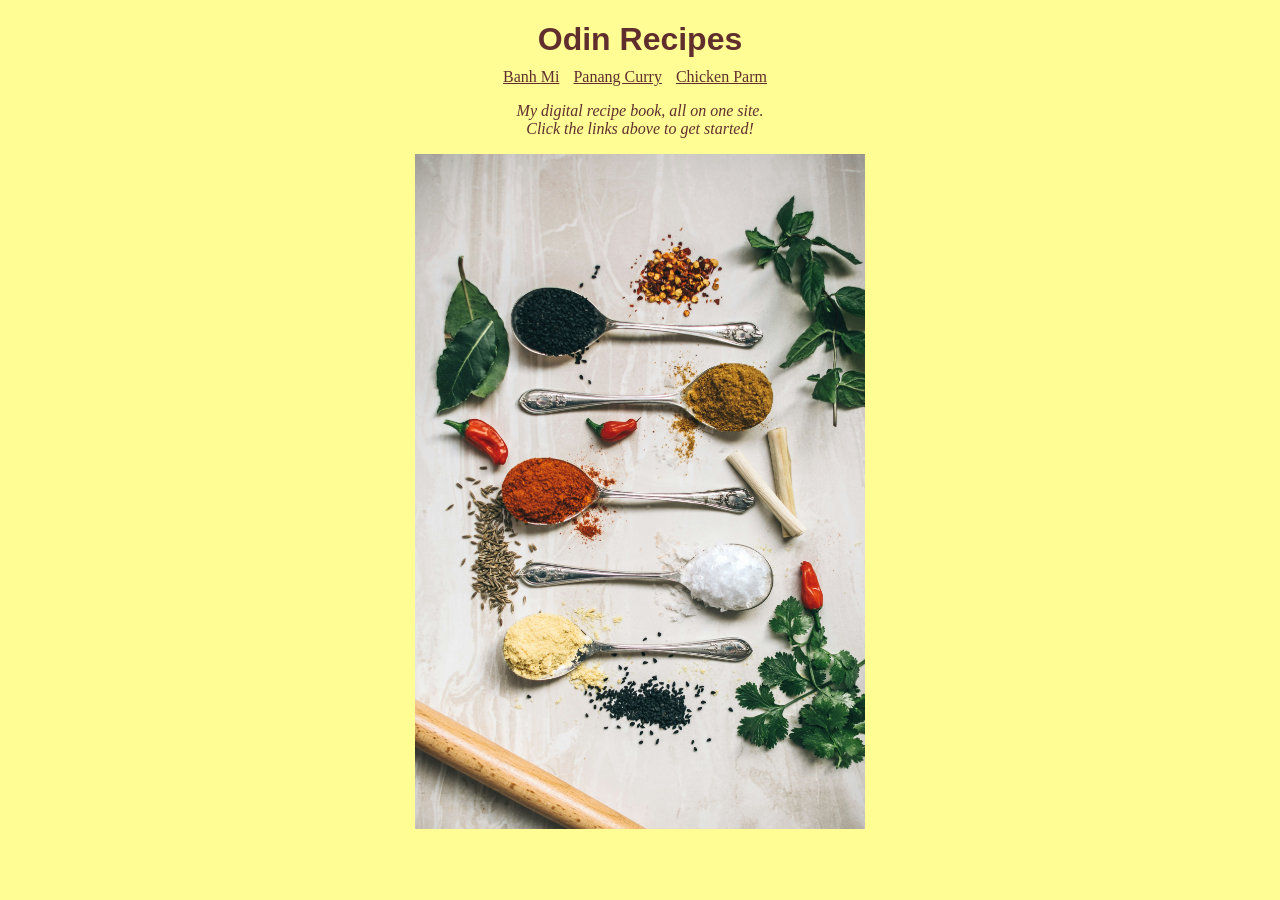
<file: index.html>
<!DOCTYPE html>
<html lang="en">
<head>
    <meta charset="UTF-8">
    <meta name="viewport" content="width=device-width, initial-scale=1.0">
    <title>Home</title>
    <link rel="stylesheet" href="./styles.css">
</head>
<body class="page">
    <h1 class="title">Odin Recipes</h1>
    <div class="links">
        <a href="./recipes/banhmi.html">Banh Mi</a>
        <a href="./recipes/panang.html">Panang Curry</a>
        <a href="./recipes/parm.html">Chicken Parm</a>
    </div>
    <div class="blurb">
        <p><em>My digital recipe book, all on one site.</em><br>
        <em>Click the links above to get started!</em></p>
    </div>
    <div class="imgbox">
        <img class="center-fit" src="images/homepage.jpg" alt="book">
    </div>
</body>
</html>
</file>
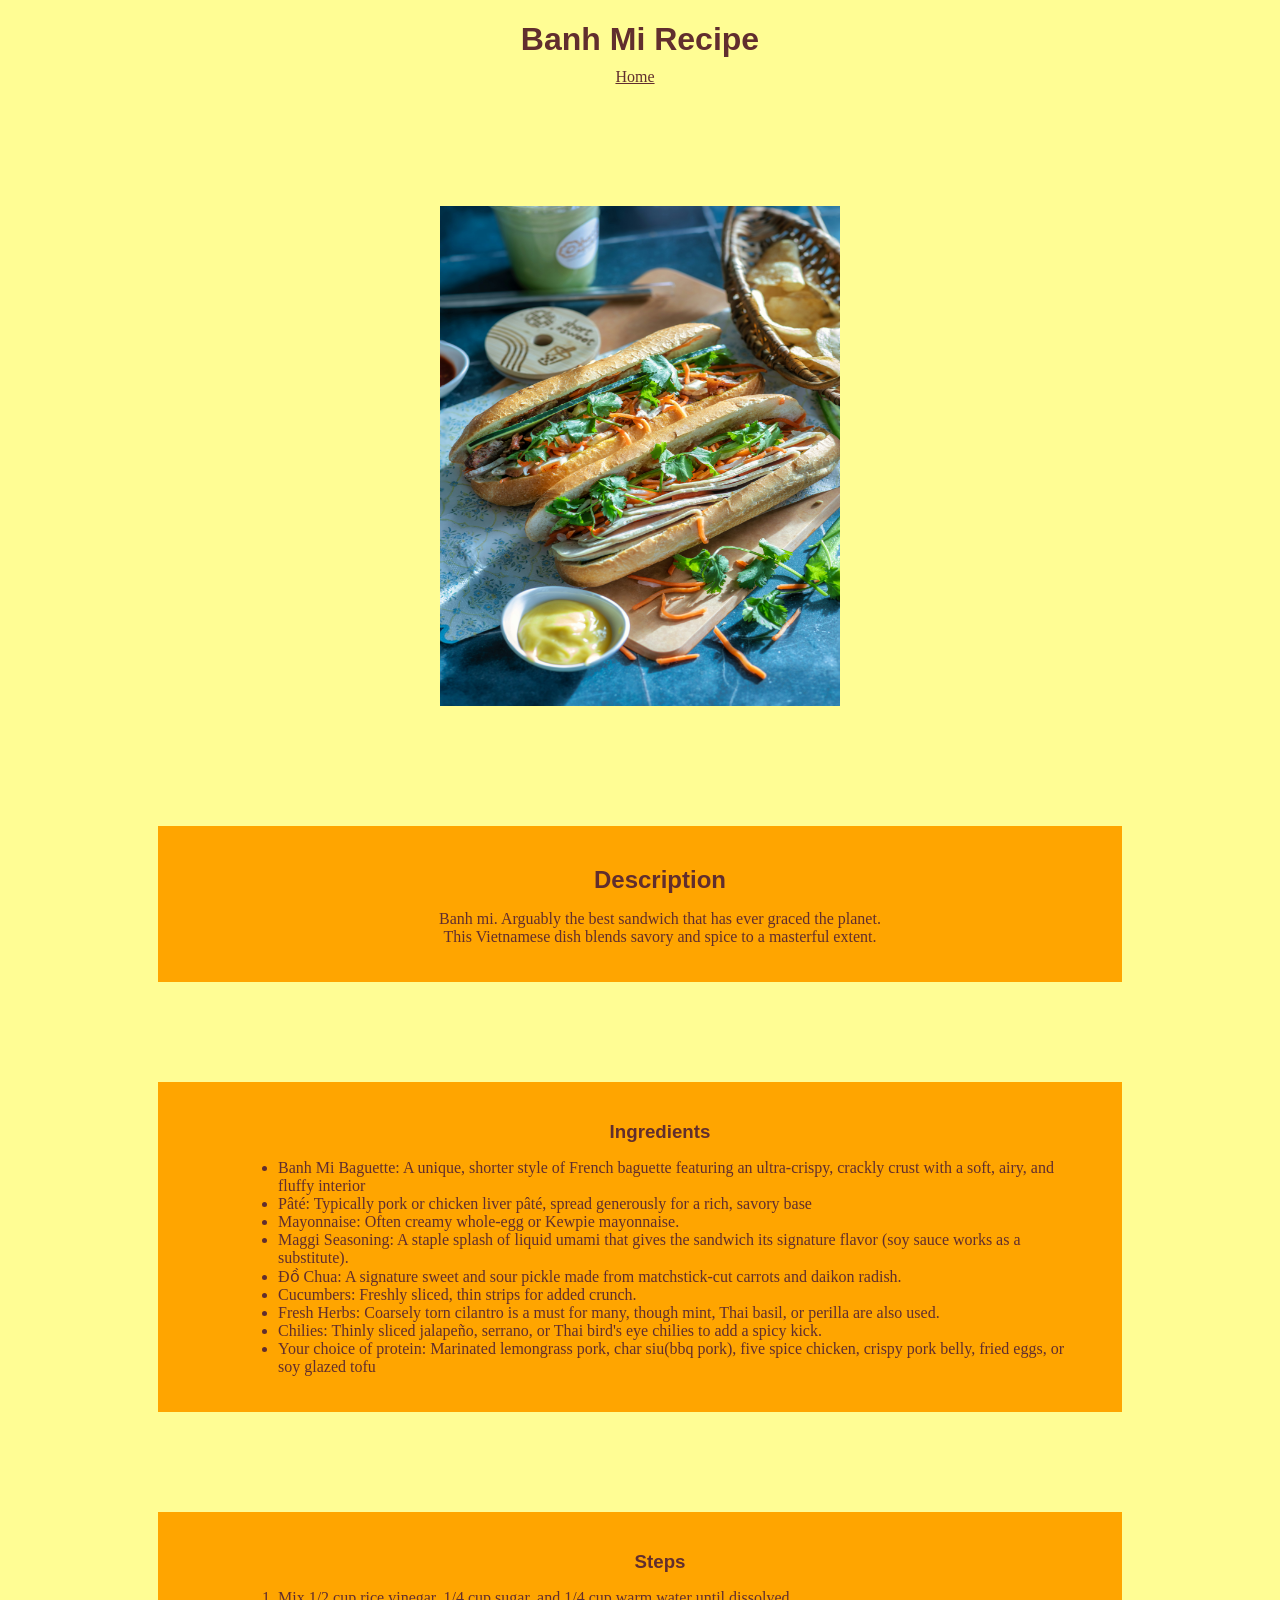
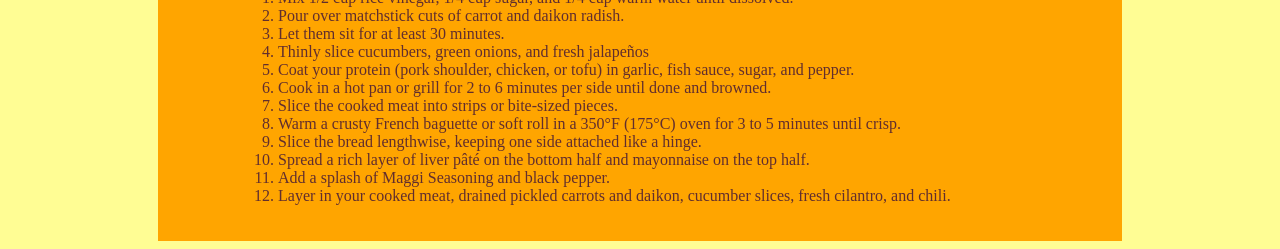
<file: recipes/banhmi.html>
<!DOCTYPE html>
<html lang="en">
<head>
    <meta charset="UTF-8">
    <meta name="viewport" content="width=device-width, initial-scale=1.0">
    <title>Banh mi</title>
    <link rel="stylesheet" href="../styles.css">
</head>
<body class="page">
    <h1 class="title">Banh Mi Recipe</h1>
    <div class="links">
        <a href="../index.html">Home</a>
    </div>
    <div class="imgbox">
        <img class="center-fit-foodpage" src="../images/banhmi.jpg" alt="Banh-mi sandwich" width="400" height="500">
    </div>
    <div class="ingredients-container">
        <h2 id="ingredient-card">Description</h2>
        <div class="blurb">
            <p>Banh mi. Arguably the best sandwich that has ever graced the planet.<br>
                This Vietnamese dish blends savory and spice to a masterful extent. 
            </p>
        </div>
    </div>
    <div class="ingredients-container">
        <h3 id="ingredient-card">Ingredients</h3>
        <ul>
            <li>Banh Mi Baguette: A unique, shorter style of French baguette featuring an ultra-crispy, crackly crust with a soft, airy, and fluffy interior</li>
            <li>Pâté: Typically pork or chicken liver pâté, spread generously for a rich, savory base</li>
            <li>Mayonnaise: Often creamy whole-egg or Kewpie mayonnaise.</li>
            <li>Maggi Seasoning: A staple splash of liquid umami that gives the sandwich its signature flavor (soy sauce works as a substitute).</li>
            <li>Đồ Chua: A signature sweet and sour pickle made from matchstick-cut carrots and daikon radish.</li>
            <li>Cucumbers: Freshly sliced, thin strips for added crunch.</li>
            <li>Fresh Herbs: Coarsely torn cilantro is a must for many, though mint, Thai basil, or perilla are also used.</li>
            <li>Chilies: Thinly sliced jalapeño, serrano, or Thai bird's eye chilies to add a spicy kick.</li>
            <li>Your choice of protein: Marinated lemongrass pork, char siu(bbq pork), five spice chicken, crispy pork belly, fried eggs, or soy glazed tofu</li>
        </ul>
    </div>
    <div class="ingredients-container">
        <h3 id="ingredient-card">Steps</h3>
        <ol>
            <li>Mix 1/2 cup rice vinegar, 1/4 cup sugar, and 1/4 cup warm water until dissolved.</li>
            <li>Pour over matchstick cuts of carrot and daikon radish.</li>
            <li>Let them sit for at least 30 minutes.</li>
            <li>Thinly slice cucumbers, green onions, and fresh jalapeños</li>
            <li>Coat your protein (pork shoulder, chicken, or tofu) in garlic, fish sauce, sugar, and pepper.</li>
            <li>Cook in a hot pan or grill for 2 to 6 minutes per side until done and browned.</li>
            <li>Slice the cooked meat into strips or bite-sized pieces.</li>
            <li>Warm a crusty French baguette or soft roll in a 350°F (175°C) oven for 3 to 5 minutes until crisp.</li>
            <li>Slice the bread lengthwise, keeping one side attached like a hinge.</li>
            <li>Spread a rich layer of liver pâté on the bottom half and mayonnaise on the top half.</li>
            <li>Add a splash of Maggi Seasoning and black pepper.</li>
            <li>Layer in your cooked meat, drained pickled carrots and daikon, cucumber slices, fresh cilantro, and chili.</li>
        </ol>
    </div>
</body>
</html>
</file>
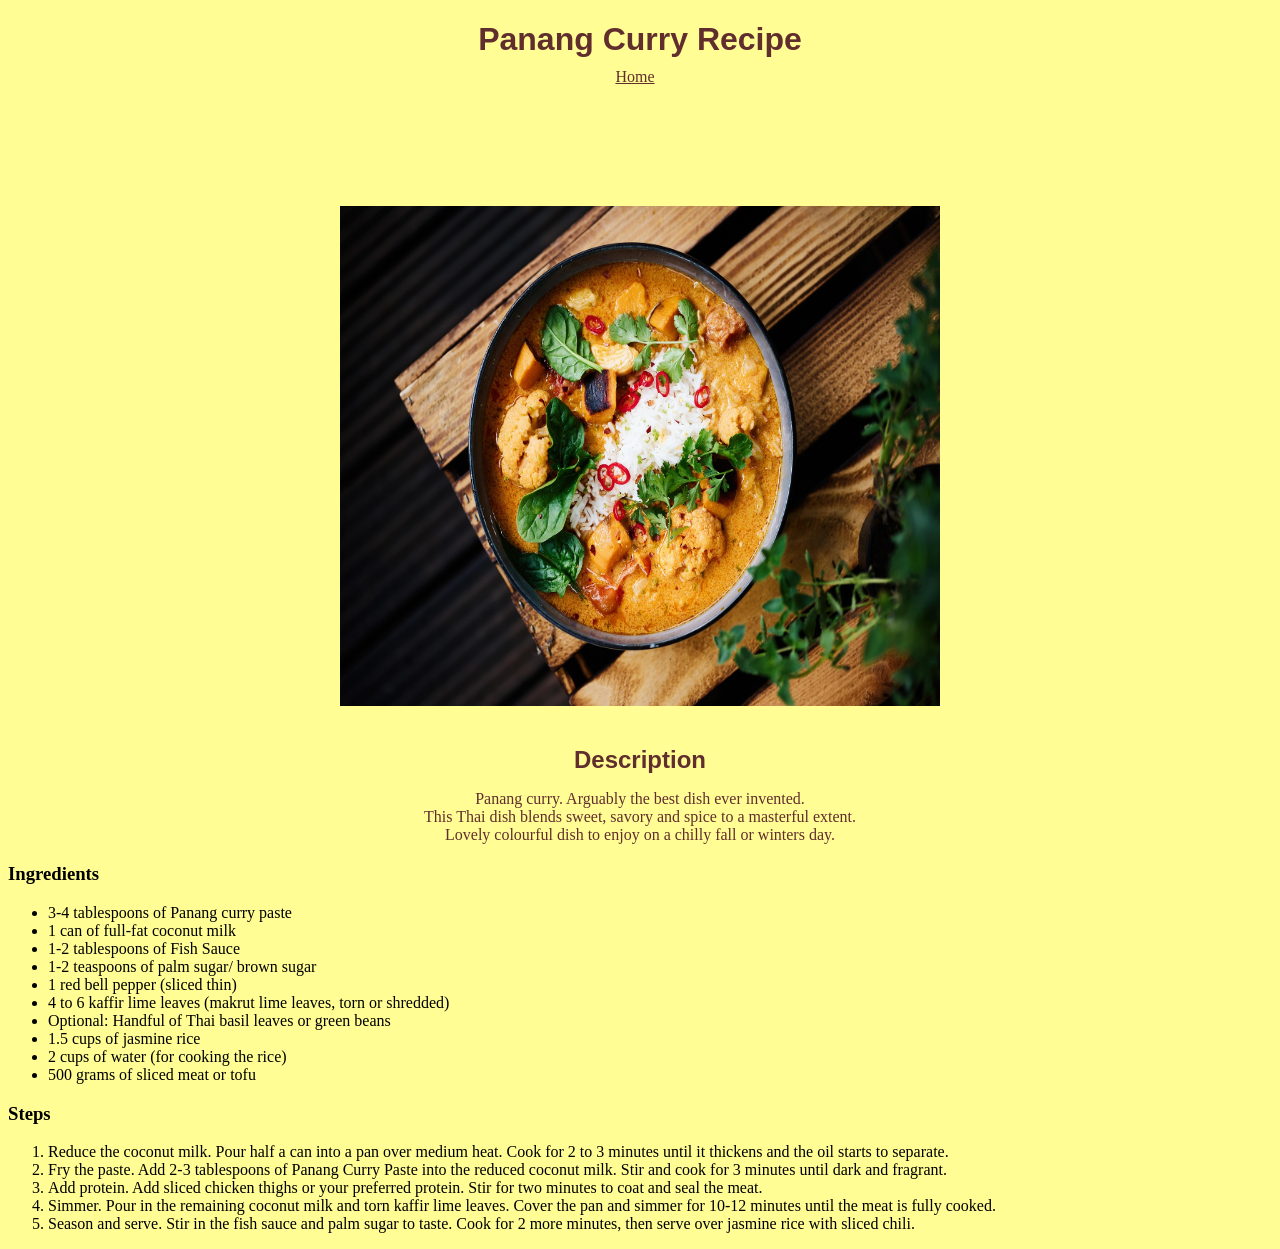
<file: recipes/panang.html>
<!DOCTYPE html>
<html lang="en">
<head>
    <meta charset="UTF-8">
    <meta name="viewport" content="width=device-width, initial-scale=1.0">
    <title>Panang Curry</title>
    <link rel="stylesheet" href="../styles.css">
</head>
<body class="page">
    <h1 class="title">Panang Curry Recipe</h1>
    <div class="links">
        <a href="../index.html">Home</a>
    </div>
    <div class="imgbox">
        <img class="center-fit-foodpage" src="../images/panang.jpg" alt="Panang curry" width="600" height="500">
    </div>
    <h2 class="title">Description</h2>
    <div class="blurb">
        <p>Panang curry. Arguably the best dish ever invented.<br>
             This Thai dish blends sweet, savory and spice to a masterful extent.<br>
        Lovely colourful dish to enjoy on a chilly fall or winters day.
        </p>
    </div>
    <h3 class="ingredient-card">Ingredients</h3>
    <div class="recipe-container">
        <ul>
            <li>3-4 tablespoons of Panang curry paste</li>
            <li>1 can of full-fat coconut milk</li>
            <li>1-2 tablespoons of Fish Sauce</li>
            <li>1-2 teaspoons of palm sugar/ brown sugar</li>
            <li>1 red bell pepper (sliced thin)</li>
            <li>4 to 6 kaffir lime leaves (makrut lime leaves, torn or shredded)</li>
            <li>Optional: Handful of Thai basil leaves or green beans</li>
            <li>1.5 cups of jasmine rice</li>
            <li>2 cups of water (for cooking the rice)</li>
            <li>500 grams of sliced meat or tofu</li>
        </ul>
    <h3 class="ingredient-card">Steps</h3>
        <ol>
            <li>Reduce the coconut milk. Pour half a can into a pan over medium heat. Cook for 2 to 3 minutes until it thickens and the oil starts to separate.</li>
            <li>Fry the paste. Add 2-3 tablespoons of Panang Curry Paste into the reduced coconut milk. Stir and cook for 3 minutes until dark and fragrant.</li>
            <li>Add protein. Add sliced chicken thighs or your preferred protein. Stir for two minutes to coat and seal the meat.</li>
            <li>Simmer. Pour in the remaining coconut milk and torn kaffir lime leaves. Cover the pan and simmer for 10-12 minutes until the meat is fully cooked.</li>
            <li>Season and serve. Stir in the fish sauce and palm sugar to taste. Cook for 2 more minutes, then serve over jasmine rice with sliced chili.</li>
        </ol>
</body>
</html>
</file>
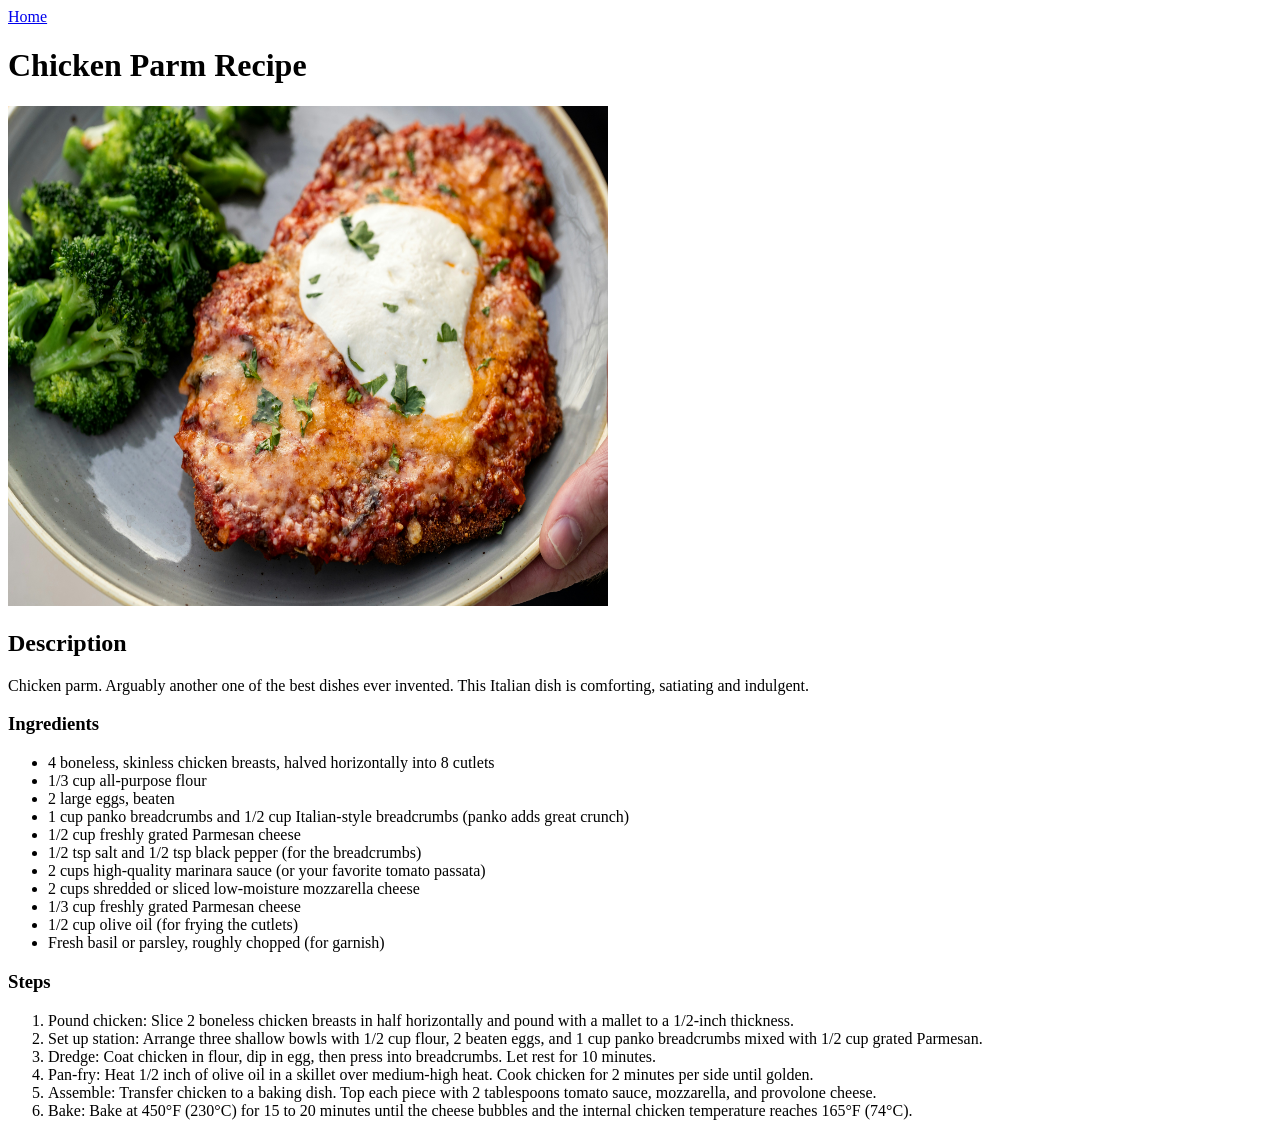
<file: recipes/parm.html>
<!DOCTYPE html>
<html lang="en">
<head>
    <meta charset="UTF-8">
    <meta name="viewport" content="width=device-width, initial-scale=1.0">
    <title>Chicken Parm</title>
    <link rel="stylesheet" href="../styles.css">
</head>
<body>
    <a href="../">Home</a>
    <h1>Chicken Parm Recipe</h1>
    <img src="../images/parm.jpg" alt="Chicken parm" width="600" height="500">
    <h2>Description</h2>
    <p>Chicken parm. Arguably another one of the best dishes ever invented. This Italian dish is comforting, satiating and indulgent. 
    </p>
    <h3>Ingredients</h3>
    <ul>
        <li>4 boneless, skinless chicken breasts, halved horizontally into 8 cutlets</li>
        <li>1/3 cup all-purpose flour</li>
        <li>2 large eggs, beaten</li>
        <li>1 cup panko breadcrumbs and 1/2 cup Italian-style breadcrumbs (panko adds great crunch)</li>
        <li>1/2 cup freshly grated Parmesan cheese</li>
        <li>1/2 tsp salt and 1/2 tsp black pepper (for the breadcrumbs)</li>
        <li>2 cups high-quality marinara sauce (or your favorite tomato passata)</li>
        <li>2 cups shredded or sliced low-moisture mozzarella cheese</li>
        <li>1/3 cup freshly grated Parmesan cheese</li>
        <li>1/2 cup olive oil (for frying the cutlets)</li>
        <li>Fresh basil or parsley, roughly chopped (for garnish)</li>
    </ul>
    <h3>Steps</h3>
    <ol>
        <li>Pound chicken: Slice 2 boneless chicken breasts in half horizontally and pound with a mallet to a 1/2-inch thickness.</li>
        <li>Set up station: Arrange three shallow bowls with 1/2 cup flour, 2 beaten eggs, and 1 cup panko breadcrumbs mixed with 1/2 cup grated Parmesan.</li>
        <li>Dredge: Coat chicken in flour, dip in egg, then press into breadcrumbs. Let rest for 10 minutes.</li>
        <li>Pan-fry: Heat 1/2 inch of olive oil in a skillet over medium-high heat. Cook chicken for 2 minutes per side until golden.</li>
        <li>Assemble: Transfer chicken to a baking dish. Top each piece with 2 tablespoons tomato sauce, mozzarella, and provolone cheese.</li>
        <li>Bake: Bake at 450°F (230°C) for 15 to 20 minutes until the cheese bubbles and the internal chicken temperature reaches 165°F (74°C).</li>
    </ol>
</body>
</html>
</file>
<file: styles.css>
.page {
    background-color: #fffd94;
}

.title, #ingredient-card {
    text-align: center;
    font-family: Helvetica, "Times New Roman", sans-serif;
    color: rgb(97, 46, 46);
    margin-bottom: 10px;
}


.ingredients-container {
    color: rgb(97, 46, 46);
    background-color: orange;
    padding: 20px;
    padding-left: 80px;
    padding-right: 40px;
    border-color: rgb(97, 46, 46);
    margin-left: 150px;
    margin-right: 150px;
    margin-top: 100px;
}

.links {
    text-align: center;
}

.links a {
    display: inline-block;
    color: rgb(97, 46, 46);
    margin-right: 10px;
}

.links a:hover {
    color: brown;
}

.imgbox {
    display: grid;
    height: 100%
}
.center-fit, .center-fit-foodpage {
    max-width: 100%;
    max-height: 75vh;
    margin: auto;
}

.center-fit-foodpage {
    margin-top: 120px;
    margin-bottom: 20px;
}

.blurb {
    text-align: center;
    color: rgb(97, 46, 46);
    margin-bottom: 15px;
}
</file>
